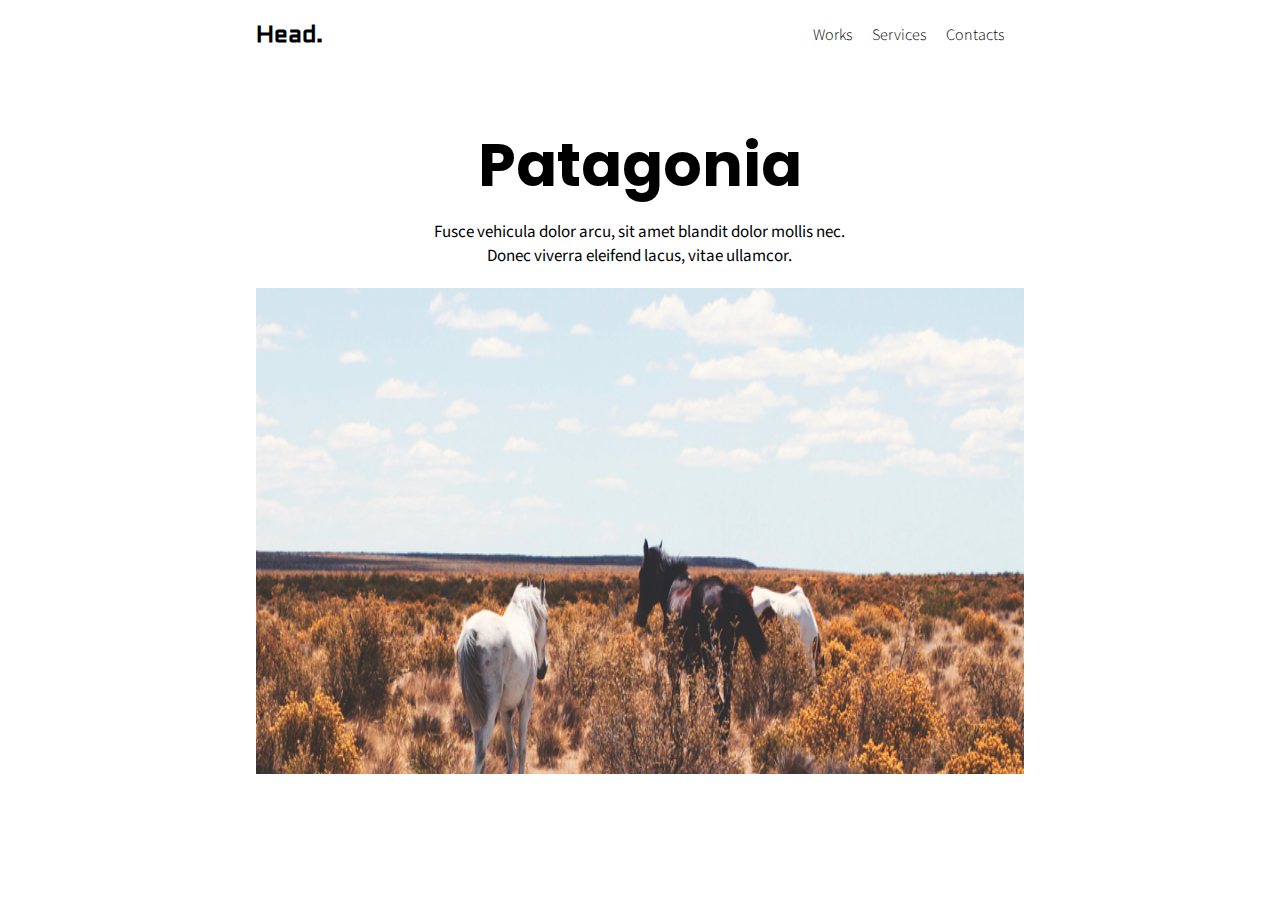
<file: index.html>
<!DOCTYPE html>
<html lang="en">
<head>
    <meta charset="UTF-8">
    <meta http-equiv="X-UA-Compatible" content="IE=edge">
    <meta name="viewport" content="width=device-width, initial-scale=1.0">
    <!-- link to fonts -->
    <link href="https://fonts.googleapis.com/css2?family=Actor&family=Aldrich&family=Baloo+2&family=Poppins:wght@400;500&family=Source+Sans+Pro&display=swap" rel="stylesheet">
    <link rel="stylesheet" href="/stylesheet/patagonia.css">
    <title>Patagonia</title>
</head>
<body>
    <header class="header">
    <div class="container">
        <div class="header__logo">
            <h3>Head.</h3>
        </div>
        <!-- navigation start-->
        <nav>
            <div class="header__nav">
                <ul class="header__links">
                    <li><a href="#" class="header__link" id="">Works</a></li>
                    <li><a href="#" class="header__link" id="">Services</a></li>
                    <li><a href="#" class="header__link" id="">Contacts</a></li>
                </ul>
            </div>
        </nav>
        <!-- navigation end -->
        </div>
    </header>
    <!-- main start -->
    <main class="main">
        <div class="maincontainer">
            <div class="maincontainer__textbox">
                <div class="maincontainer__text">
                    <h1>Patagonia</h1>
                    <p>Fusce vehicula dolor arcu, sit amet blandit dolor mollis nec. Donec viverra eleifend lacus, vitae ullamcor.</p>   
                </div>        
            </div>
            <div class="maincontainer__image">
                <picture>
                    <source media="(max-width:768px)" srcset="/images/patagonia-m.jpg" alt="horses on field">
                    <source media="(max-width:320px)" srcset="/images/patagonia-s.png" alt="horses on field">
                    <img src="/images/patagonia-lg.png" >
                </picture>
            </div>        
        </div>   
    </main>
    <!-- main end -->
</body>
</html>
</file>
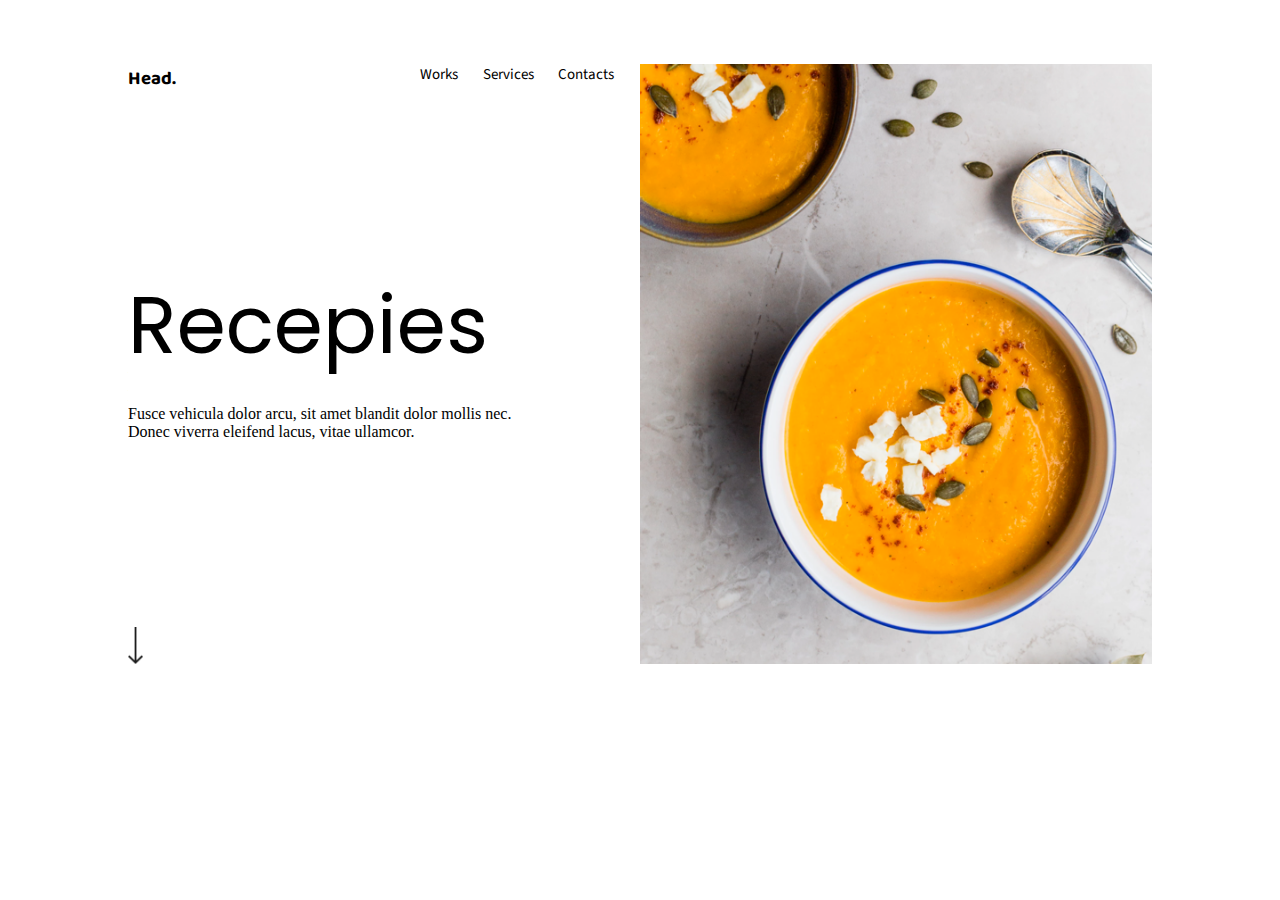
<file: pages/recepies.html>
<!DOCTYPE html>
<html lang="en">
<head>
    <meta charset="UTF-8">
    <meta http-equiv="X-UA-Compatible" content="IE=edge">
    <meta name="viewport" content="width=device-width, initial-scale=1.0">
    <link href="https://fonts.googleapis.com/css2?family=Actor&family=Aldrich&family=Baloo+2&family=Poppins:wght@400;500&family=Source+Sans+Pro&display=swap" rel="stylesheet">
    <link rel="stylesheet" href="/stylesheet/recepies.css">
    <title>Recepies</title>
</head>
<body>
    <div class="container">
        <div class="maincontainer">
            <div class="maincontainer__text">
            <nav>
                <div class="nav">
                    <div class="nav__logo">
                        <h3>Head.</h3>
                    </div>
                    <div class="nav__links">
                        <a href="#">Works</a>
                        <a href="#">Services</a>
                        <a href="#">Contacts</a>
                    </div>
                </div>
            </nav>
            <div class="maintextcontainer">
                <div class="maintextcontainer__text">
                    <div class="maintext__header">
                        <h1>Recepies</h1>
                    </div>
                    <div class="maintext__info">
                        <p>Fusce vehicula dolor arcu, sit amet blandit dolor mollis nec. Donec viverra eleifend lacus, vitae ullamcor.</p>
                        
                    </div>  
                </div>   
                <div class="maintext__iconbox">
                    <img src="/images/arrow.png">
                </div>
            </div>
        </div>
        <div class="maincontainer__image">
        <picture>
            <source media="(max-width:768px)" srcset="/images/recepies-m.png">
            <source media="(max-width:320px)" srcset="/images/recepies-s.png">
            <img src="/images/recepies-lg.png" alt="orange soup">
        </picture>
    </div>
    </div>  
</div>
</body>
</html>
</file>
<file: stylesheet/patagonia.css>
* {
    padding: 0;
    margin: 0;
}
body {
    min-height: 800px;
}
.header {
    display: flex;
    justify-content: center;
    width: 100%;
}
.container {
    display: flex;
    justify-content: space-between;
    width: 60%;
    margin-top: 20px;
    align-items: center;
}
.header .header__logo {
   font-family: 'Aldrich', sans-serif;
   width: 50%;
   font-size: 20px;
}
.header__nav {
    display: flex;
}
.header ul {
    list-style: none;
    display: inline-flex;
}
.header a {
    text-decoration: none;
    color: black;
    font-family: 'Source Sans Pro', sans-serif;
    margin-right: 20px;
    font-weight: 300;
}
.main {
    width: 100%;
    display: flex;
    justify-content: center;
}
.maincontainer {
    display: flex;
    flex-direction: column;
    width: 60%;
    margin-top: 20px;
}
.maincontainer__textbox {
    margin-top: 40px;
    display: flex;
    justify-content: center;
    text-align: center;
    padding: 10px;
}
.maincontainer__text {
    width: 60%;
    font-size: 15px;
}
.maincontainer__textbox p {
    font-family: 'Source Sans Pro', sans-serif;
    margin-top: 10px;
    margin-bottom: 10px;
    font-size: 17px;
}
.maincontainer__textbox h1 {
    font-family: 'Poppins', sans-serif;
    font-size: 60px;
}
.maincontainer__image img{
    width: 100%;
    min-height: 486px;
}
.header__links a:hover {
    font-weight: 600;
}   
@media screen and (max-width : 850px) {
    .maincontainer {
        width: 95%;
    }
    .header a {
        font-size: 13px;
        margin-right: 5px;
    }
    .container {
        width: 90%;
    }
    .maincontainer__text {
        margin-top: 40px;
        width: 90%;
    }
    .maincontainer__textbox h1 {
        font-size: 3rem;
    }
    .maincontainer__image img{  
        min-height: 512px;
    }
@media screen and (max-width : 320px) {
    .header a {
        margin-right: 3px;
        font-size: 10px;
    }
    .container {
        width: 95%;
    }
    .container h3 {
        font-size: 20px;
    }
    .maincontainer__textbox h1 {
        font-size: 2rem;
    }
    .maincontainer__image img {
        max-height: 284px;
    }
  }  
}
</file>
<file: stylesheet/recepies.css>
* {
    padding: 0;
    margin: 0;
}
body {
    width: 100%;
}
.container {
    display: flex;
    justify-content: center;
    padding-top: 4rem;
}
.maincontainer {
    width: 80%;
    display: flex;
}
.maincontainer__text {
    width: 50%;
}
.nav {
    width: 95%;
    display: flex;
    display: inline-flex;
    justify-content: space-between;
}
.nav h3 {
    font-family: 'Baloo 2', sans-serif;
    font-weight: bold;
}
.nav__links {
    display: flex;
    justify-content: space-between;
    width: 40%;
}
.nav__links a {
    text-decoration: none;
    color: black;
    display: inline-block;
    font-family: 'Source Sans Pro', sans-serif;
    font-size: 15px;
}
.maintextcontainer {
    display: flex;
    flex-direction: column;
    justify-content: flex-end;
    width: 75%;
    height: 95%;
}
.maintextcontainer__text {
    display: flex;
    flex-direction: column;
    height: 60%;
}
.maintextcontainer__text h1 {
    font-family: 'Poppins', sans-serif;
    margin-bottom: 20px;
    font-weight: 400;
    font-size: 80px;
}
.maintext p {
    font-family: 'Source Sans Pro', sans-serif;
    font-size: 22px;
}
.maintext__iconbox {
    display: flex;
    flex-wrap: wrap;
    flex-direction: column;
    justify-content: end;
    height: 10%;
}
.maintext__iconbox img {
    max-width: 15px;
}
.maincontainer__image {
    width: 50%;
    min-height: 600px;
}
.maincontainer__image img {
    width: 100%;
    height: 100%;
}
.nav__links .header__link a:hover {
    transform: scale(1.1);
}
@media screen and (max-width: 1200px) {
    .nav {
        width: 100%;
    } 
    .maincontainer {
        flex-direction: column;
    }
    .maincontainer__text {
        width: 100%;
    }
    .maintextcontainer {
        width: 100%;
        padding-top: 30px;
    }
    .maintext__info {
        padding-left: 10px;
        padding-right: 10px;
    }
    .maintextcontainer__text {
        text-align: center;
        margin-bottom: 30px;
        margin-top: 40px;
        min-height: 300px;
        justify-content: flex-end;
    }
    .maincontainer__image {
        width: 100%;
    }
    .maintext__iconbox img {
        visibility: hidden;
    }
@media screen and (max-width: 520px) {
    .nav__links {
        width: 70%;
    }
    .maintextcontainer__text h1 {
         font-size: 50px;
    }
}   
}
</file>
